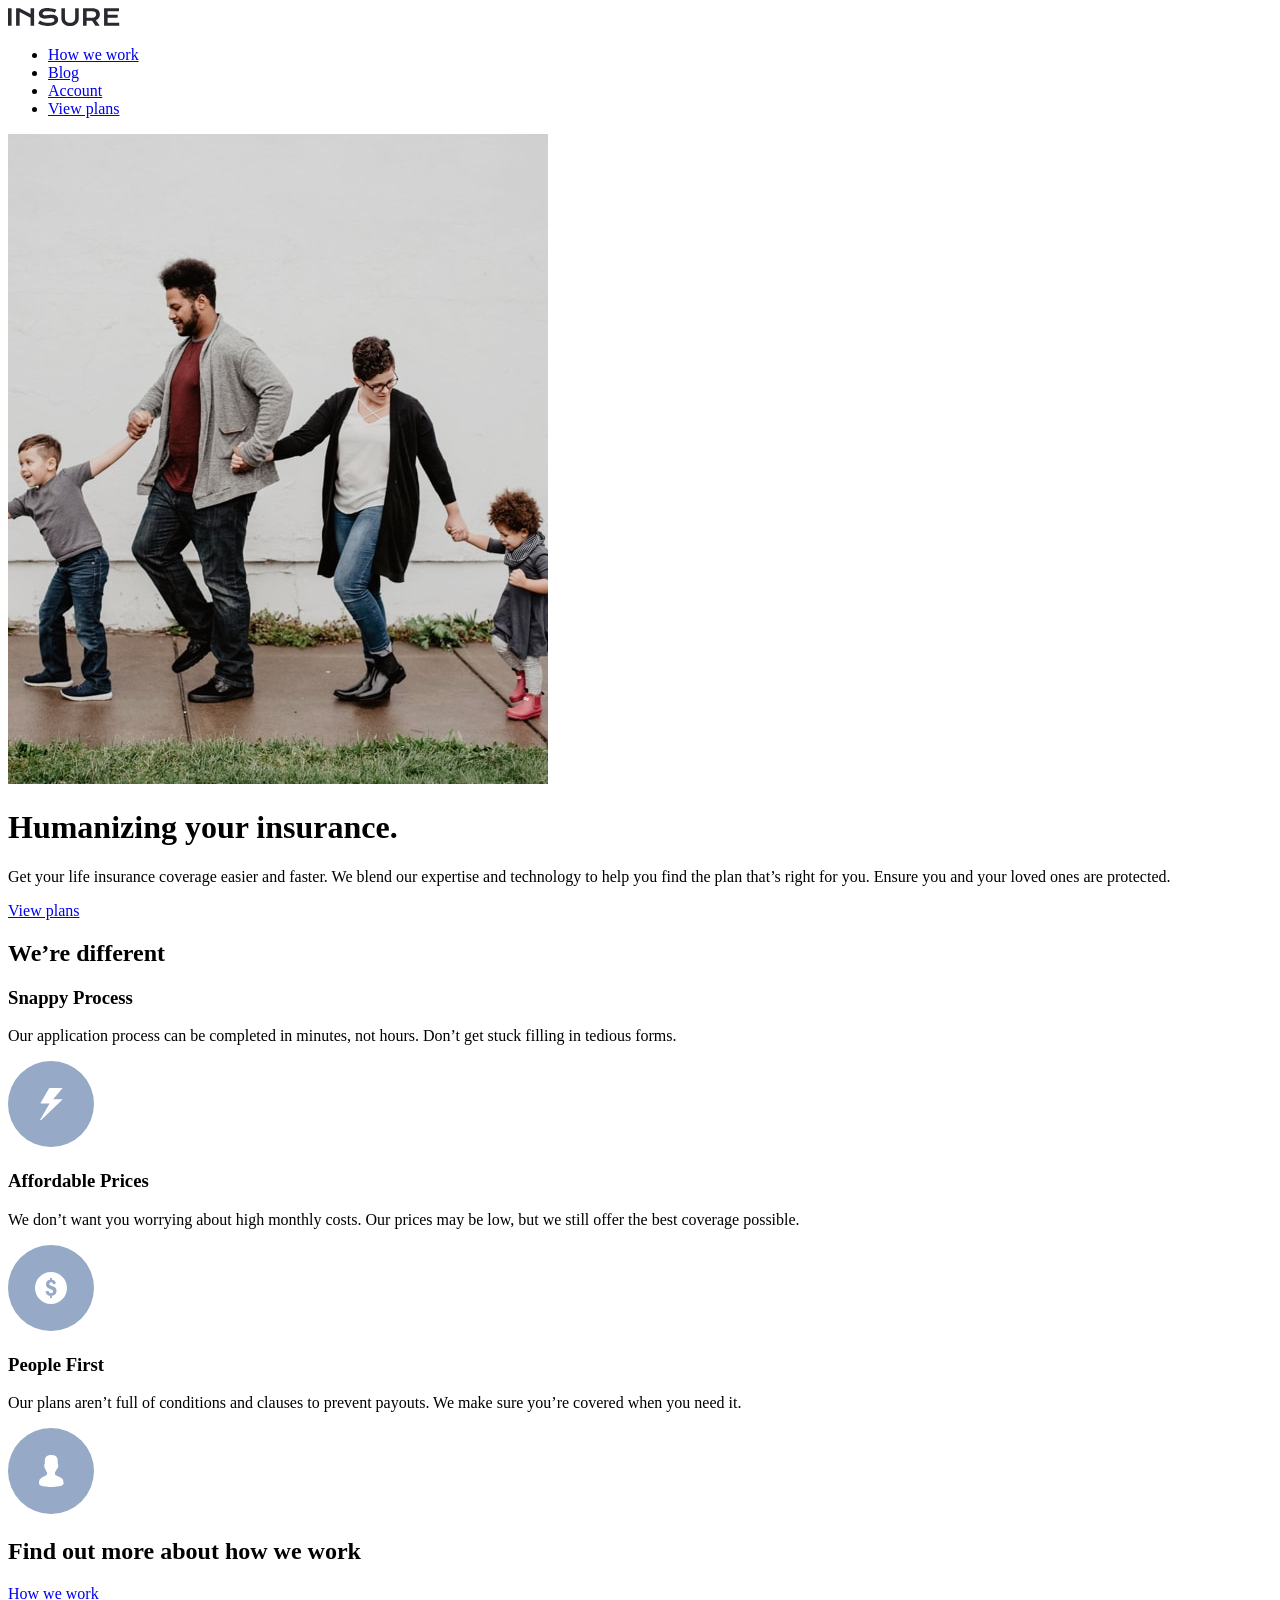
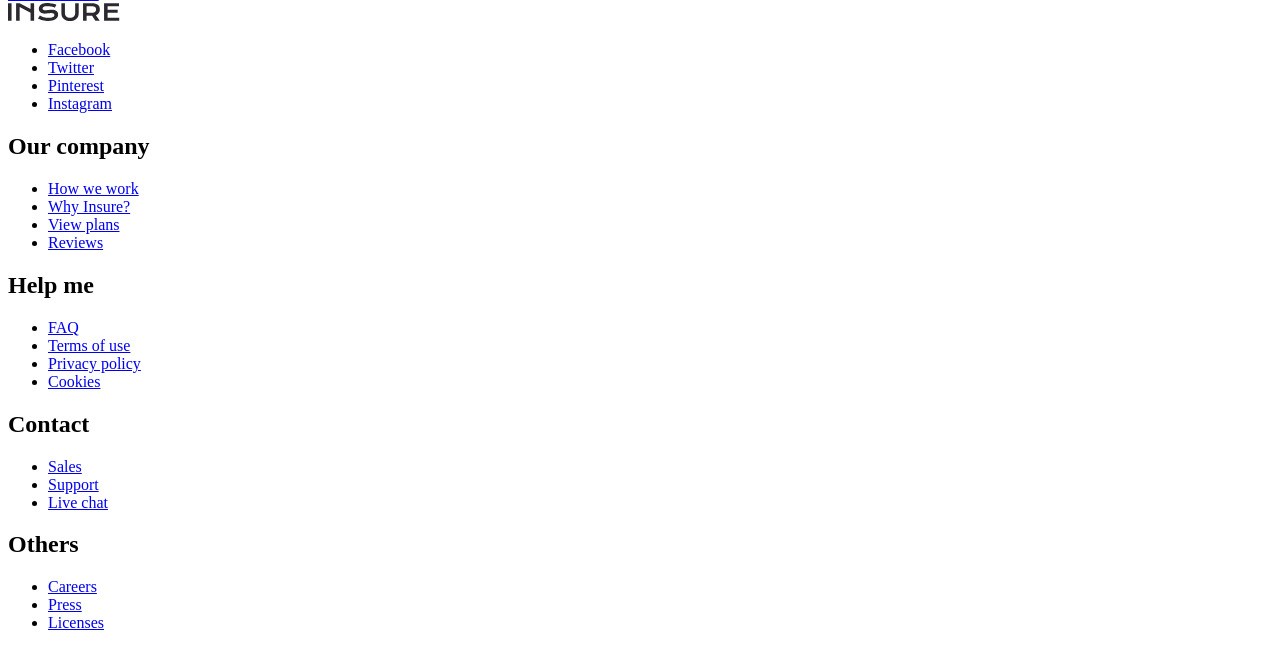
<file: starting-files/index.html>
<!DOCTYPE html>
<html lang="en">
<head>
  <meta charset="UTF-8">
  <meta name="viewport" content="width=device-width, initial-scale=1.0">
  <link rel="icon" type="image/png" sizes="32x32" href="./images/favicon-32x32.png">
  <title>Insure landing page</title>
</head>
<body>

  <header>
    <img src="./images/logo.svg" alt="Insure">
    <nav>
      <ul>
        <li><a href="#">How we work</a></li>
        <li><a href="#">Blog</a></li>
        <li><a href="#">Account</a></li>
        <li><a href="#">View plans</a></li>
      </ul>
    </nav>
    <picture>
      <source media="(min-width: 48rem)" srcset="./images/image-intro-desktop.jpg" />
      <img src="./images/image-intro-mobile.jpg" alt="Family of four holding hands while walking together on a wet sidewalk against a white brick wall" />
    </picture>
  </header>

  <main>
    <h1>Humanizing your insurance.</h1>
    <p>Get your life insurance coverage easier and faster. We blend our expertise and technology to help you find the plan that’s right for you. Ensure you and your loved ones are protected.</p>
    <a href="#">View plans</a>

    <section>
      <h2>We’re different</h2>
      <section>
        <h3>Snappy Process</h3>
        <p>Our application process can be completed in minutes, not hours. Don’t get 
  stuck filling in tedious forms.</p>
        <img src="./images/icon-snappy-process.svg" alt="">
      </section>

      <section>
        <h3>Affordable Prices</h3>
        <p>We don’t want you worrying about high monthly costs. Our prices may be low, but we still offer the best coverage possible.</p>
        <img src="./images/icon-affordable-prices.svg" alt="">
      </section>

      <section>
        <h3>People First</h3>
        <p>Our plans aren’t full of conditions and clauses to prevent payouts. We make sure you’re covered when you need it.</p>
        <img src="./images/icon-people-first.svg" alt="">
      </section>
    </section>

    <section>
      <h2>Find out more about how we work</h2>
      <a href="#">How we work</a>
    </section>
  </main>

  <footer>
    <img src="./images/logo.svg" alt="Insure">
    <nav>
      <ul>
        <li><a href="#">Facebook</a></li>
        <li><a href="#">Twitter</a></li>
        <li><a href="#">Pinterest</a></li>
        <li><a href="#">Instagram</a></li>
      </ul>
    </nav>

    <nav>
      <h2>Our company</h2>
      <ul>
        <li><a href="#">How we work</a></li>
        <li><a href="#">Why Insure?</a></li>
        <li><a href="#">View plans</a></li>
        <li><a href="#">Reviews</a></li>
      </ul>
    </nav>

    <nav>
      <h2>Help me</h2>
      <ul>
        <li><a href="#">FAQ</a></li>
        <li><a href="#">Terms of use</a></li>
        <li><a href="#">Privacy policy</a></li>
        <li><a href="#">Cookies</a></li>
      </ul>
    </nav>

    <nav>
      <h2>Contact</h2>
      <ul>
        <li><a href="#">Sales</a></li>
        <li><a href="#">Support</a></li>
        <li><a href="#">Live chat</a></li>
      </ul>
    </nav>

    <nav>
      <h2>Others</h2>
      <ul>
        <li><a href="#">Careers</a></li>
        <li><a href="#">Press</a></li>
        <li><a href="#">Licenses</a></li>
      </ul>
    </nav>
  </footer>
</body>
</html>
</file>
